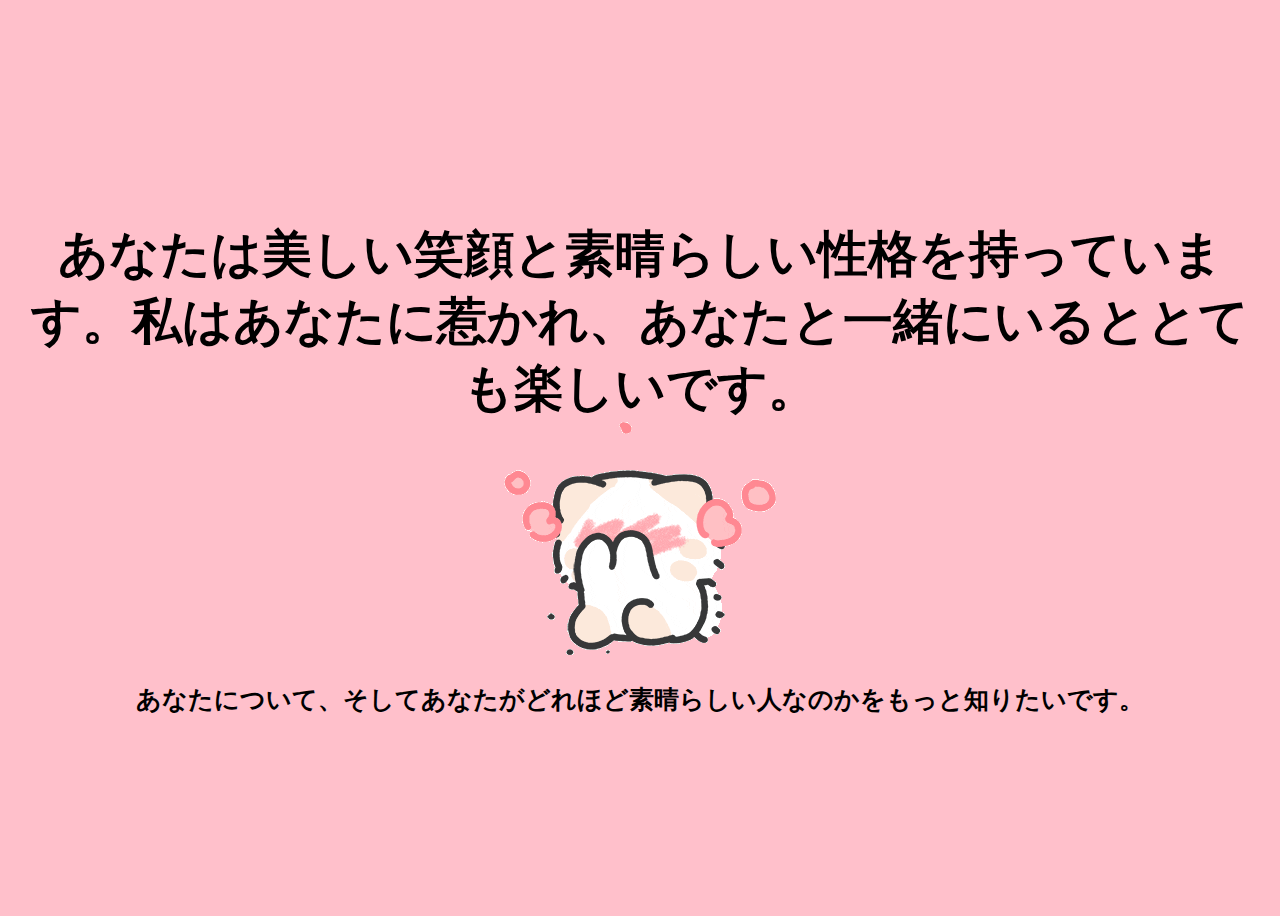
<file: yes.html>
<!DOCTYPE html>
<html lang="en">
    <head>
        <link rel="stylesheet" href="./style/css/yes_styles.css">
        
    </head> 
    <body>
        <div class="container">
            <div >
                <h1 class = "header_text"> あなたは美しい笑顔と素晴らしい性格を持っています。私はあなたに惹かれ、あなたと一緒にいるととても楽しいです。 </h1>
            </div>
            <div class="gif_container">
                <img src="./style/images/cute-cat.gif" alt="Cute animated illustration">
            </div>
            <p class = "text"> あなたについて、そしてあなたがどれほど素晴らしい人なのかをもっと知りたいです。</p>
        </div>
       
    </body> 
</html>
</file>
<file: style/css/yes_styles.css>
body {
    display: flex;
    justify-content: center;
    align-items: center;
    height: 100vh;
    background-color: #FFC0CB;
}

/* Position the "No" button absolutely within body */
#noButton {
    position: absolute;
    margin-left: 150px;
    transition: 0.5s;
    /* Smooth movement */
}

#yesButton {
    position: absolute;
    margin-right: 150px;
    /* Smooth movement */
}

.header_text {
    font-family: 'Nunito';
    font-size: 50px;
    font-weight: bold;
    color: black;
    text-align: center;
    margin-top: 20px;
    margin-bottom: 0px;
}

.text {
    font-family: 'Nunito';
    font-size: 25px;
    font-weight: bold;
    color: black;
    text-align: center;
    margin-top: 20px;
    margin-bottom: 0px;
}

.buttons {
    display: flex;
    flex-direction: row;
    justify-content: center;
    align-items: center;
    margin-top: 20px;
    margin-left: 20px;
    /* optional: adds some space between the buttons */
}

.btn {
    background-color: #FFC0CB;
    color: white;
    padding: 15px 32px;
    text-align: center;
    display: inline-block;
    font-size: 16px;
    margin: 4px 2px;
    cursor: pointer;
    border: none;
    border-radius: 12px;
    transition: background-color 0.3s ease;
}

.btn:hover {
    background-color: #B95CF4;
}

.gif_container {
    display: flex;
    justify-content: center;
    align-items: center;
}
</file>
